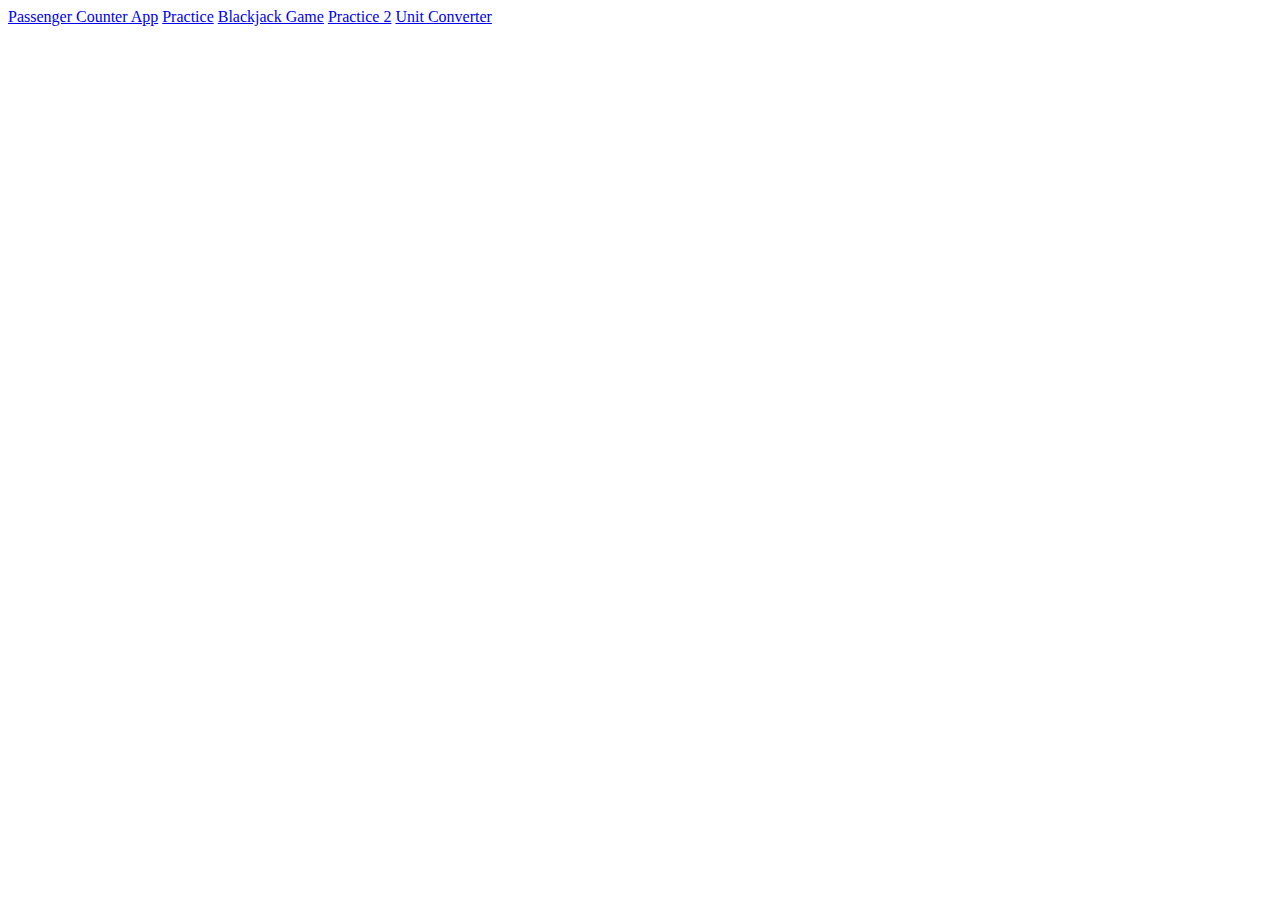
<file: index.html>
<!DOCTYPE html>
<html lang="en">
<head>
  <meta charset="UTF-8">
  <meta name="viewport" content="width=device-width, initial-scale=1.0">
  <meta http-equiv="X-UA-Compatible" content="ie=edge">
  <title>Home</title>
</head>
<body>
  <a href="https://www.google.com/search?gs_ssp=eJzj4tTP1TcwMU02T1JgNGB0YPBiS8_PT89JBQBASQXT&q=google&rlz=1C1CHBF_enCA969CA969&oq=google&aqs=chrome.1.35i39j46i67i131i199i433i465j0i67j0i67i131i433j0i67i433j0i67i131i433j0i67i433j69i60.2975j0j7&sourceid=chrome&ie=UTF-8">Passenger Counter App</a>
  <a href="Practice">Practice</a>
  <a href="Blackjack Game">Blackjack Game</a>
  <a href="Practice 2">Practice 2</a>
  <a href="Practice 3\Unit Converter">Unit Converter</a>
</body>
</html>
</file>
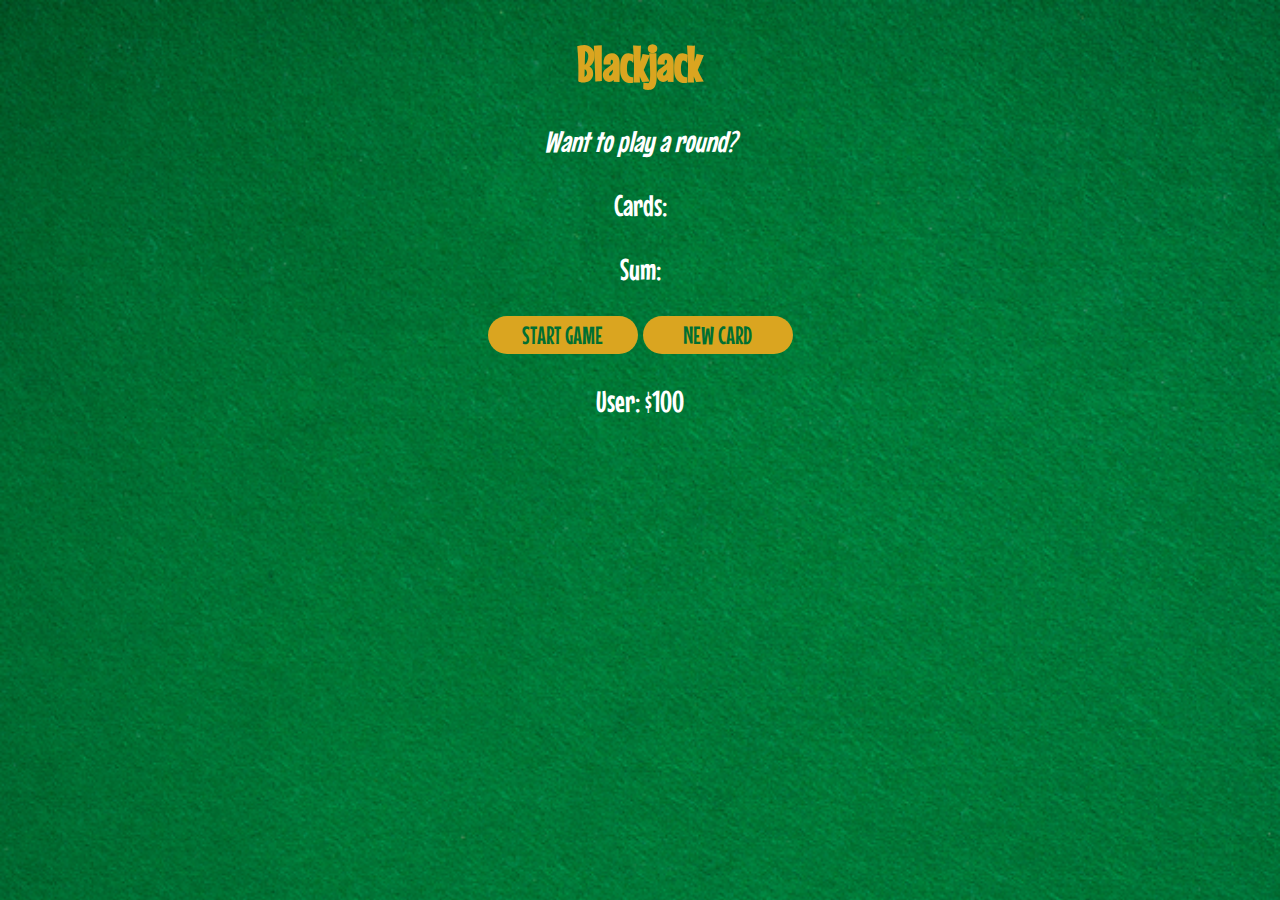
<file: Blackjack Game/index.html>
<!DOCTYPE html>
<html lang="en">
<head>
  <meta charset="UTF-8">
  <meta name="viewport" content="width=device-width, initial-scale=1.0">
  <meta http-equiv="X-UA-Compatible" content="ie=edge">
  <title>Blackjack Game</title>
  <link rel="stylesheet" href="index.css">
</head>
<body>
  <h1>Blackjack</h1>
  <p id="message-el">Want to play a round?</p>
  <p id="cards-el">Cards:</p>
  <p id = "sum-el">Sum:</p>
  <button onclick="startGame()">START GAME</button>
  <button onclick="newCard()">NEW CARD</button>
  <p id="player-el"></p>
  <script src="index.js" charset="utf-8"></script>

  <!-- Practice.js -->
  <!-- <p id="greeting-el"></p>
  <script src="practice.js" charset="utf-8"></script> -->
</body>
</html>
</file>
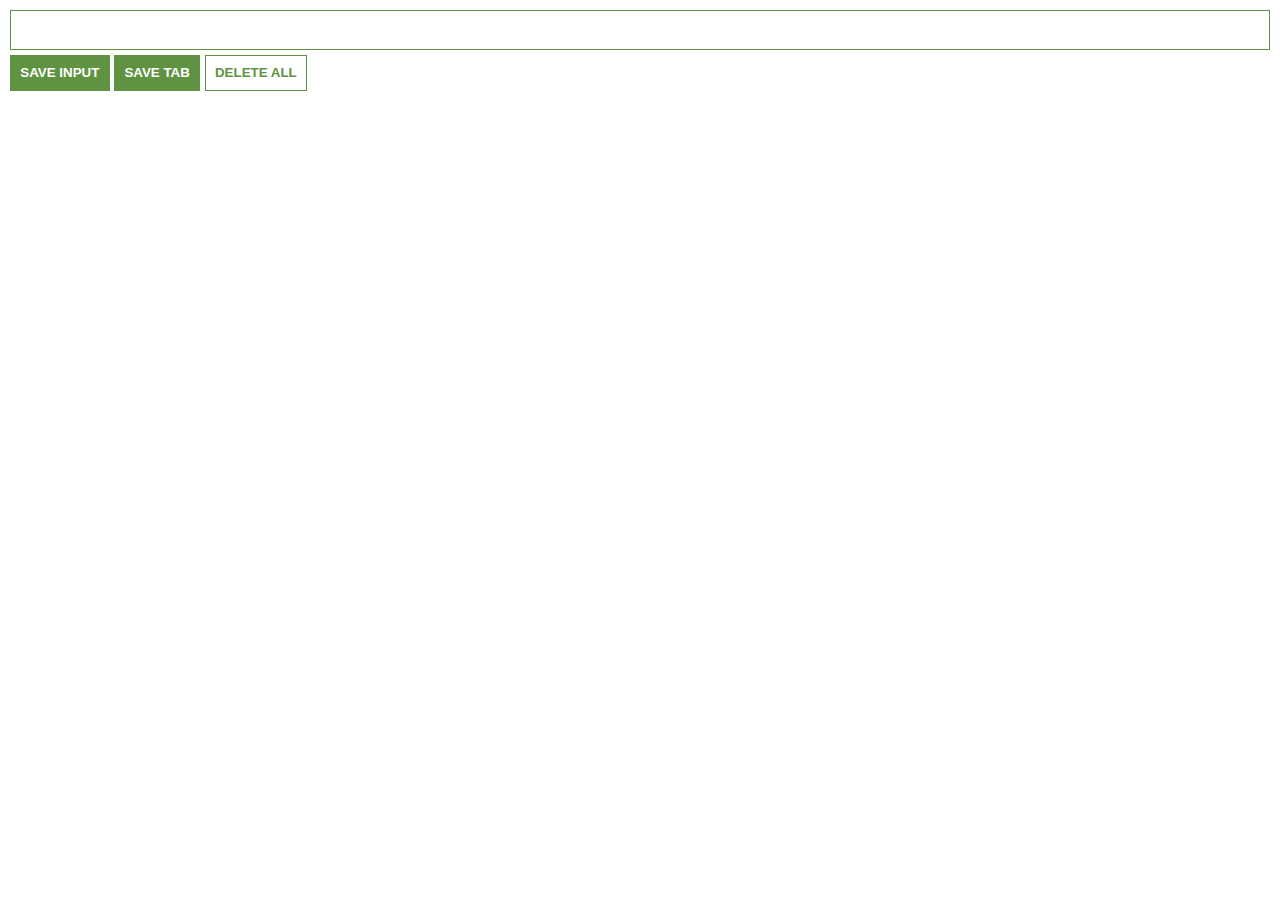
<file: Chrome Extension/index.html>
<!DOCTYPE html>
<html lang="en">
<head>
  <meta charset="UTF-8">
  <meta name="viewport" content="width=device-width, initial-scale=1.0">
  <meta http-equiv="X-UA-Compatible" content="ie=edge">
  <link rel="stylesheet" href="style.css">
  <title>Chrome Extension</title>
</head>
<body>
  <input type="text" id = "input-el">
  <button id="input-btn" >SAVE INPUT</button>
  <button id="tab-btn">SAVE TAB</button>
  <button id="delete-btn">DELETE ALL</button>
  <ul id="ul-el">

  </ul>
  <script src="script.js" charset="utf-8"></script>
</body>
</html>
</file>
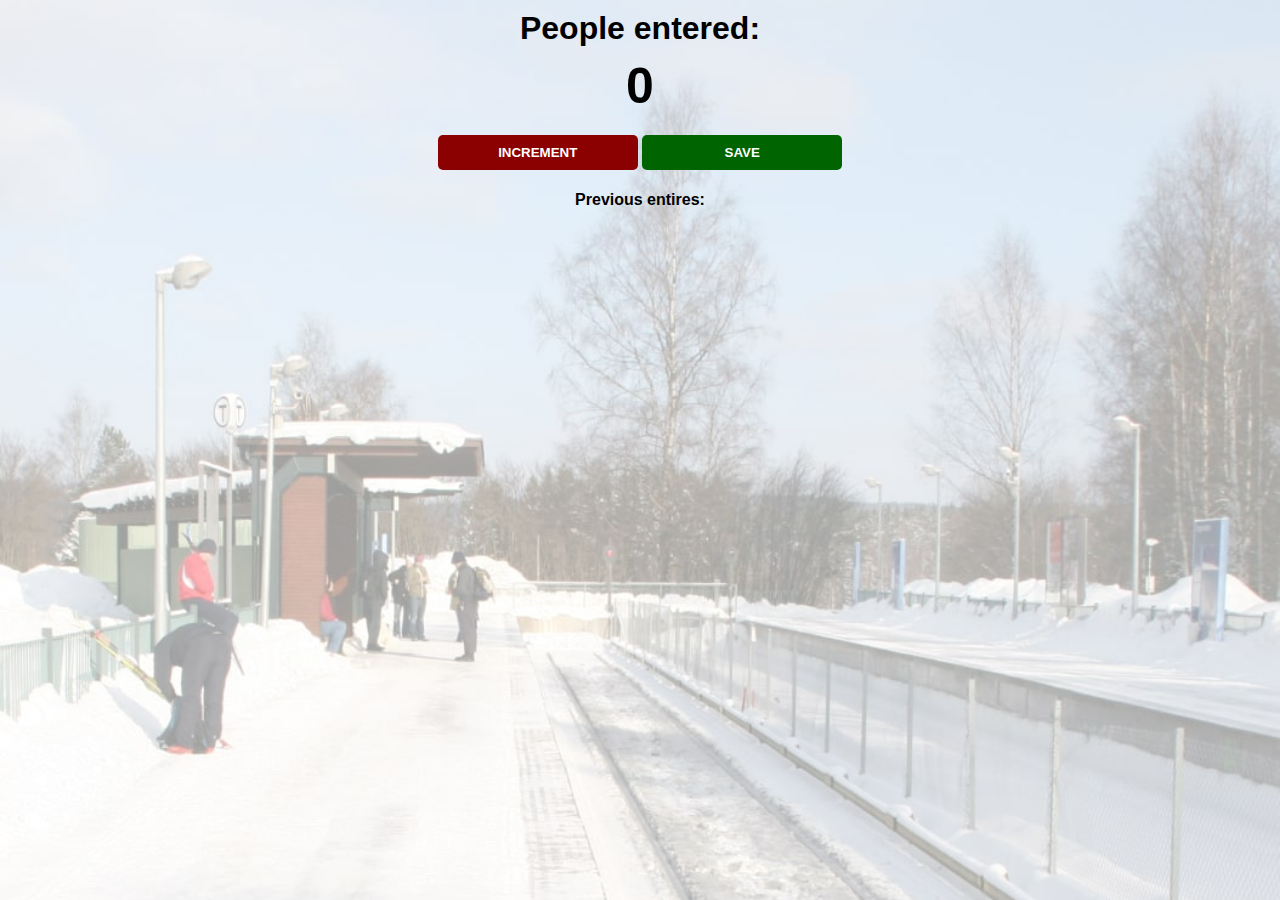
<file: Passenger Counter App/index.html>
<!DOCTYPE html>
<html lang="en">
<head>
  <meta charset="UTF-8">
  <meta name="viewport" content="width=device-width, initial-scale=1.0">
  <meta http-equiv="X-UA-Compatible" content="ie=edge">
  <title>Document</title>
  <link rel="stylesheet" href="index.css">
</head>
<body>
  <h1>People entered:</h1>
  <h2 id="count-el">0</h2>
  <button id="increment-btn" onclick="increment()">INCREMENT</button>
  <button id="save-btn" onclick="save()">SAVE</button>
  <p id="save-el">Previous entires: </p>
  <script src="index.js" charset="utf-8"></script>
</body>
</html>
</file>
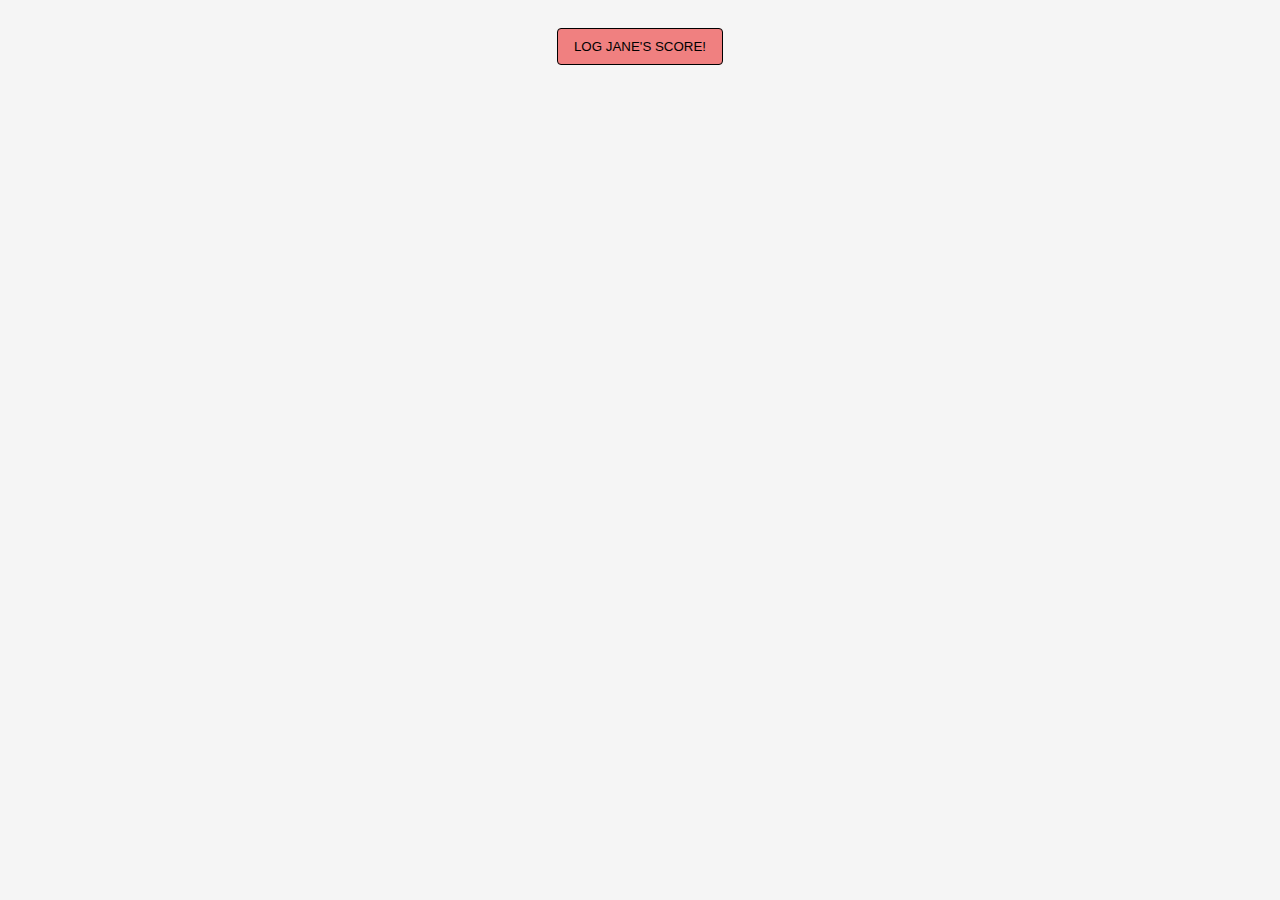
<file: Practice 3/index.html>
<!DOCTYPE html>
<html lang="en">
<head>
  <meta charset="UTF-8">
  <meta name="viewport" content="width=device-width, initial-scale=1.0">
  <meta http-equiv="X-UA-Compatible" content="ie=edge">
  <title>Document</title>
  <link rel="stylesheet" href="style.css">
</head>
<body>
  <button id="janeScore-btn">LOG JANE'S SCORE!</button>
  <script src="script.js" charset="utf-8"></script>
</body>
</html>
</file>
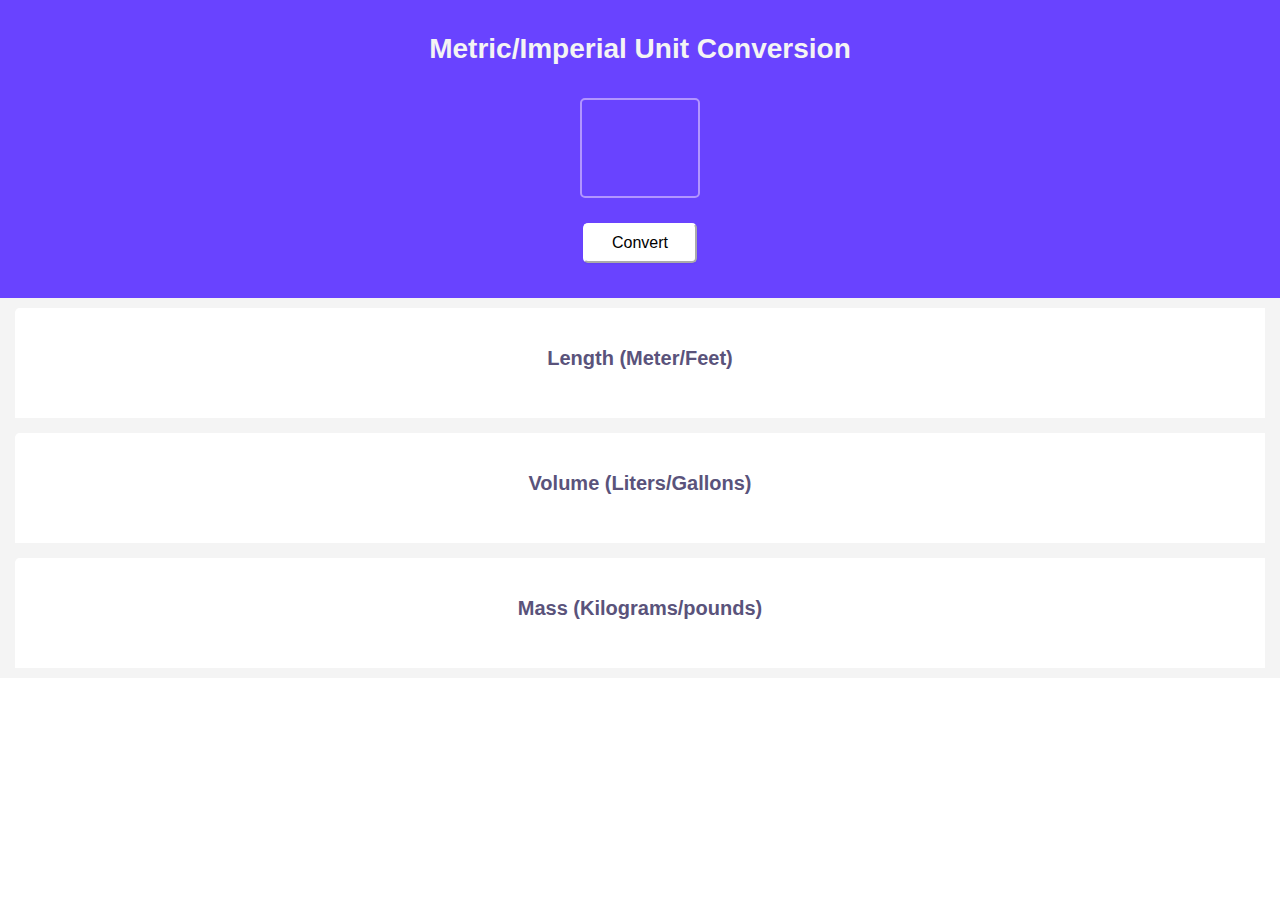
<file: Practice 3/Unit Converter/index.html>
<!DOCTYPE html>
<html lang="en">
<head>
  <meta charset="UTF-8">
  <meta name="viewport" content="width=device-width, initial-scale=1.0">
  <meta http-equiv="X-UA-Compatible" content="ie=edge">
  <link rel="stylesheet" href="style.css">
  <title>Unit Converter</title>
</head>
<body>
  <div id="input-section">
    <h1>Metric/Imperial Unit Conversion</h1>
    <input type="number" id = "input-el" />
    <button id = "convert-btn">Convert</button>
  </div>
  <div id = "converted-list">
    <div class="Units"><h3>Length (Meter/Feet)</h3>
      <p id = "meterFeet"></p>
    </div>
    <div class="Units"><h3>Volume (Liters/Gallons)</h3>
      <p id = "litersGallons"></p>
    </div>
    <div class="Units"><h3>Mass (Kilograms/pounds)</h3>
      <p id = "kiloPounds"></p>
    </div>
  </div>
  <script src="script.js" charset="utf-8"></script>
</body>
</html>
</file>
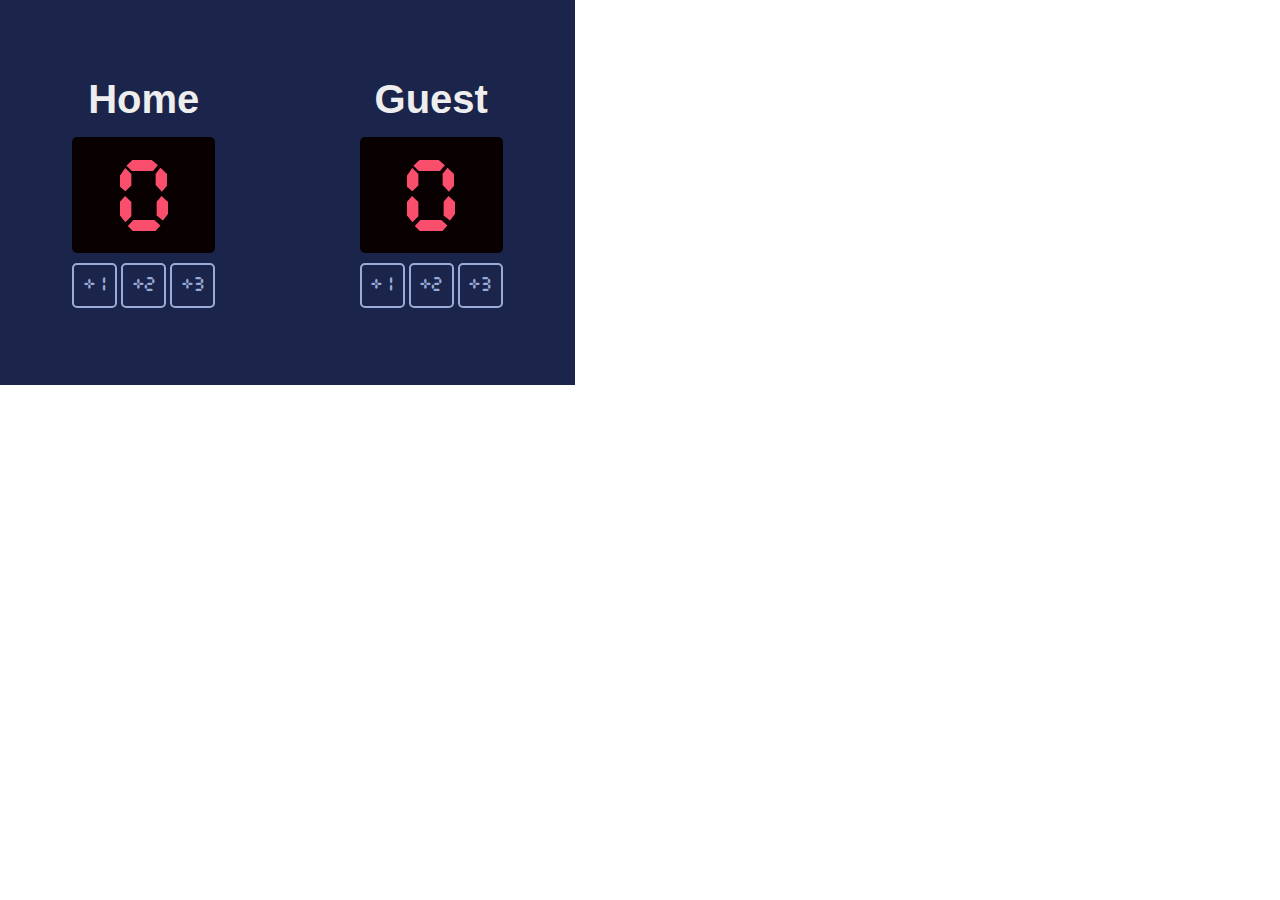
<file: Practice/Basketball Scoreboard/index.html>
<!DOCTYPE html>
<html lang="en">
<head>
  <meta charset="UTF-8">
  <meta name="viewport" content="width=device-width, initial-scale=1.0">
  <title></title>
  <link rel="stylesheet" href="style.css">
</head>
<body>
  <div class="container">
    <div id="home">
      <h1>Home</h1>
      <p class="score" id="home-score">0</p>
      <button class = "home-points" id = "home-plus-one">+1</button>
      <button class = "home-points" id = "home-plus-two">+2</button>
      <button class = "home-points" id = "home-plus-three">+3</button>
    </div>
    <div id="guest">
      <h1>Guest</h1>
      <p class="score" id="guest-score">0</p>
      <button class="guest-points" id = "guest-plus-one">+1</button>
      <button class="guest-points" id = "guest-plus-two">+2</button>
      <button class="guest-points" id = "guest-plus-three">+3</button>
    </div>
  </div>
</body>
</html>
</file>
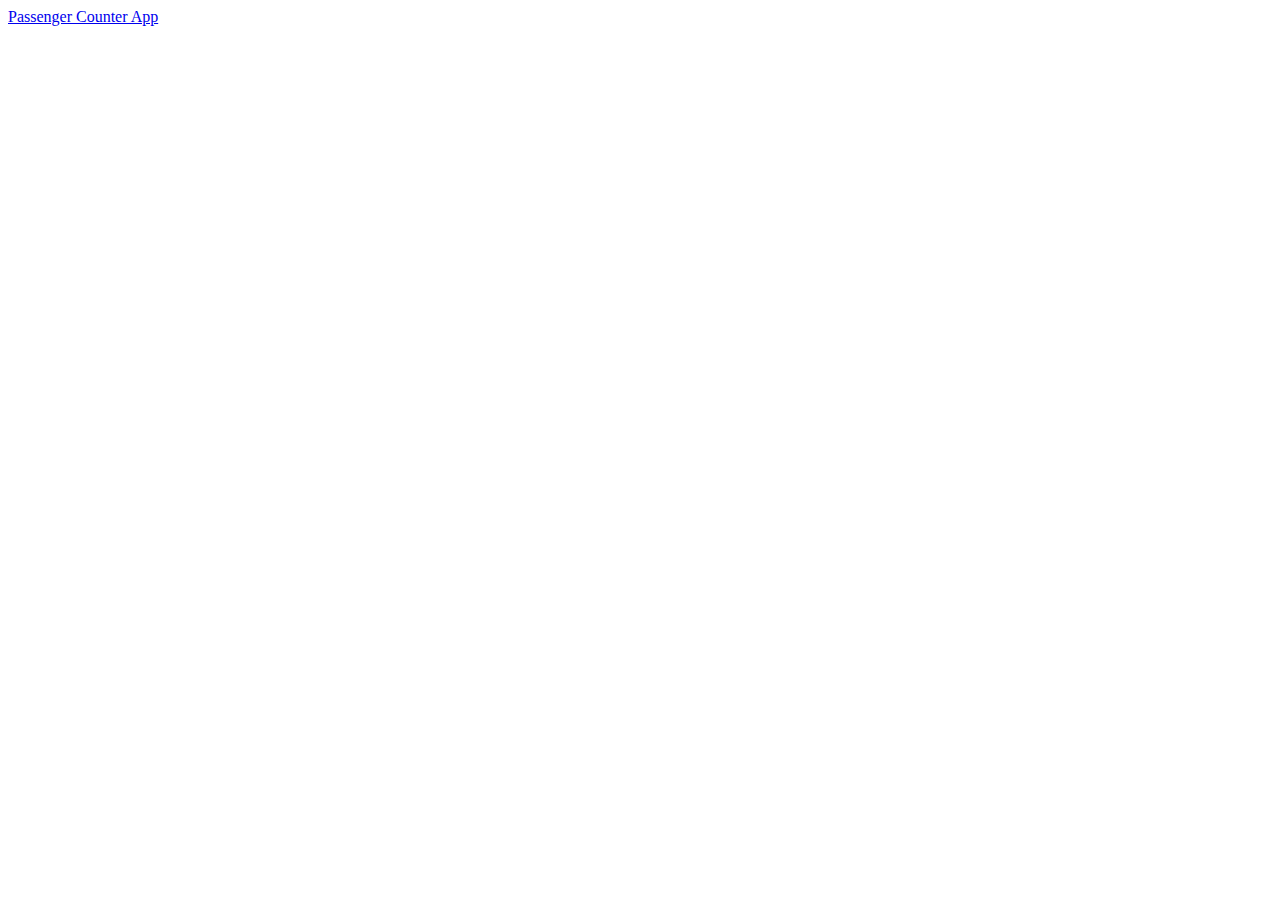
<file: Home.html>
<!DOCTYPE html>
<html lang="en">
<head>
  <meta charset="UTF-8">
  <meta name="viewport" content="width=device-width, initial-scale=1.0">
  <meta http-equiv="X-UA-Compatible" content="ie=edge">
  <title>Home</title>
</head>
<body>
  <a href="Passenger Counter App\index.html">Passenger Counter App</a>

</body>
</html>
</file>
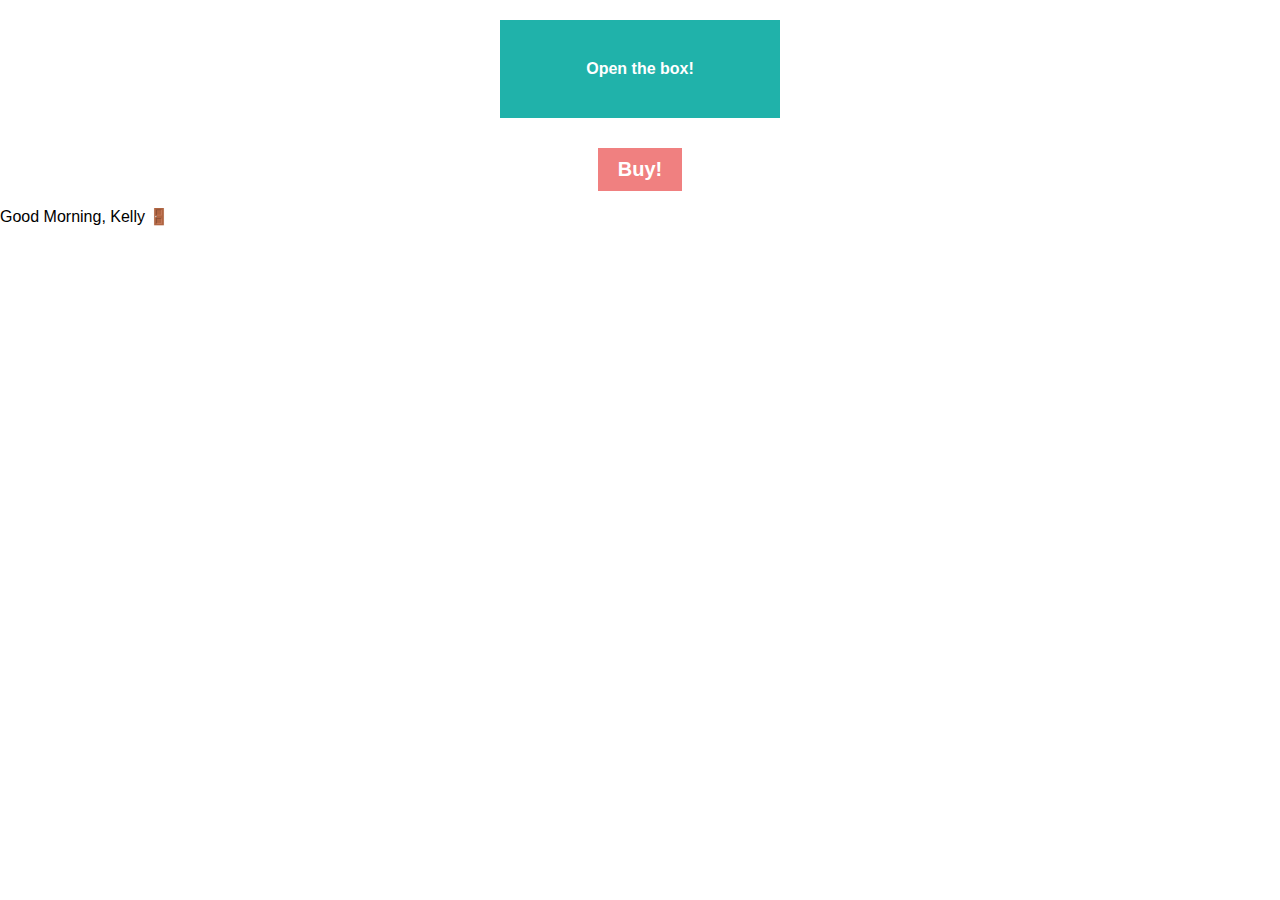
<file: Chrome Extension/Practice.html>
<!DOCTYPE html>
<html>
    <head>
        <link rel="stylesheet" href="Practice.css">
        <meta charset="UTF-8">
    </head>
    <body>
        <div id="box">Open the box!</div>
        <!-- Practice innerHTML -->
        <div id="container">
        </div>
        <p id="welcome-el"></p>
        <script src="Practice.js"></script>
    </body>
</html>
</file>
<file: Blackjack Game/index.css>
@import url('https://fonts.googleapis.com/css2?family=Mouse+Memoirs&display=swap');

body{
  font-family: 'Mouse Memoirs', sans-serif;
  background: url("Images/table.png");
  background-size: cover;
  text-align: center;
  color: white;
  font-size: 30px;
}

h1{
  color: goldenrod;
  font-size: 50px;
}

#message-el{
  font-style: italic;
}

button{
  color: #016f32;
  width: 150px;
  background: goldenrod;
  border-radius: 20px;
  padding: 5px;
  font-family: 'Mouse Memoirs', sans-serif;
  font-size: 25px;
  border: none;
}

@media (max-width: 400px) {
  button{
    margin: 2px 0;
  }
}
</file>
<file: Chrome Extension/style.css>
*{
  margin: 0;
  padding: 0;
  box-sizing: border-box;
}

body{
  padding: 10px;
  font-family: Arial, Helvetica, sans-serif;
  min-width: 400px;
}

/*

Style our app according to the provided design!

green color -> #5f9341

*/

input {
  width: 100%;
  padding: 10px;
  border: #5f9341 1px solid;
  margin-bottom: 5px;
  font-size: 16px;
}

button {
  padding: 0.7em;
  border: 1px solid #5f9341;
  background-color: #5f9341;
  color: #fff;
  font-weight: bold;
}

#delete-btn{
  background-color: white;
  color: #5f9341
}

ul {
  list-style: none;
  margin-top: 0.7em;
}

li {
  margin-top: 0.2em;
}

a {
  color: #5f9341;
}
</file>
<file: Passenger Counter App/index.css>
body {
    background-image: url("station.jpg");
    background-size: cover;
    font-family: -apple-system, BlinkMacSystemFont, 'Segoe UI', Roboto, Oxygen, Ubuntu, Cantarell, 'Open Sans', 'Helvetica Neue', sans-serif;
    font-weight: bold;
    text-align: center;
}

h1 {
    margin-top: 10px;
    margin-bottom: 10px;
}

h2 {
    font-size: 50px;
    margin-top: 0;
    margin-bottom: 20px;
}

button {
    border: none;
    padding-top: 10px;
    padding-bottom: 10px;
    color: white;
    font-weight: bold;
    width: 200px;
    margin-bottom: 5px;
    border-radius: 5px;
}

#increment-btn {
    background: darkred;
}

#save-btn {
    background: darkgreen;
}
</file>
<file: Practice 3/style.css>
body {
    text-align: center;
    background: whitesmoke;
    color: darkgreen;
    padding: 20px 0;
}

button {
    background: lightcoral;
    padding: 10px 16px;
    border-radius: 4px;
    border: 1px solid black;
    cursor: pointer;
}
</file>
<file: Practice 3/Unit Converter/style.css>
*{
  box-sizing: border-box;
  font-size: 16px;
  margin: 0;
  padding: 0;
  font-weight: normal;
}

body{
  background-color:
}
#input-section{
  display: flex;
  flex-direction: column;
  align-items: center;
  background: #6943FF;
  font-family: 'Inter', sans-serif;
}

#input-section h1{
  color: #f4f4f4;
  font-size: 28px;
  font-weight: 800;
  line-height: 38px;
  margin: 30px auto;
}

#input-el{
  border: 2px solid #B295FF;
  border-radius: 5px;
  font-size: 48px;
  color: #fff;
  background-color: #6943FF;
  font-weight: 800;
  padding: 1px 10px;
  margin-bottom: 25px;
  width: 120px;
  height: 100px;
  text-align: center;
}

input[type=number]::-webkit-inner-spin-button,
input[type=number]::-webkit-outer-spin-button {
    -webkit-appearance: none;
    margin: 0;
}

#convert-btn{
  margin-bottom: 35px;
  background: #FFFFFF;
  border-color: #fff;
  box-shadow: 0px 1px 2px rgba(0, 0, 0, 0.05);
  border-radius: 5px;
  padding: 9px 27px;
}

#converted-list{
  background-color: #F4F4F4;
  font-family: 'Inter', sans-serif;
  padding: 10px 0;
}

.Units{
  display: flex;
  flex-direction: column;
  align-items: center;
  justify-content: center;
  text-align: center;
  color: #5A537B;
  background: #fff;
  border-radius: 4.7px 0px 0px 0px;
  margin: 15px 15px;
  height: 110px;
  gap: 10px;

}
.Units:first-child{
  margin-top: 0;
}

.Units:last-child{
  margin-bottom: 0;
}


.Units h3{
  color: #5A537B;
  font-weight: 600;
  font-size: 20px;
}
.Units p{
  color: #353535;
  font-size: 14px;
  font-weight: 400px;
}
</file>
<file: Practice/Basketball Scoreboard/style.css>
@font-face {
  src: url('CursedTimerUlil-Aznm.ttf');
  font-family: Cursed Timer ULiL;
}

* {
  margin: 0;
  padding: 0;
  border: 0;
  font-size: 100%;
  box-sizing: border-box;
}

body{
  height: auto;
}

.container{
  width: 575px;
  height: 385px;
  display: flex;
  flex-direction: row;
  justify-content: space-around;
  align-items: center;
  background: #1B244A;
}

h1{
  font-family: Verdana, Geneva, sans-serif;
  font-weight: 700;
  font-size: 40px;
  color: #EEE;
  margin-bottom: 15px;
  text-align: center;
}

.score, .guest-points, .home-points{
  font-family: 'Cursed Timer ULiL';
  font-weight: 400;
}

.score{
  font-size: 90px;
}

p{
  color: #F94F6D;
  text-align: center;
  background: #080001;
  border-radius: 5px;
  padding-top: 18px;
}

.home-points, .guest-points{
  height: 45px;
  width: 45px;
  font-size: 18px;
  color: #9AABD8;
  border: 2px solid #9AABD8;
  border-radius: 5px;
  background: transparent;
  margin-top: 10px;
}
</file>
<file: Chrome Extension/Practice.css>
html, body {
    margin: 0;
    padding: 0;
    font-family: Arial, Helvetica, sans-serif;
}

#box {
    cursor: pointer;
    background: lightseagreen;
    padding: 40px;
    width: 200px;
    text-align: center;
    margin: 20px auto;
    color: white;
    font-weight: bold;
}

#container{
  text-align: center;
  margin-top: 30px;
}
#container button {
  background-color: lightcoral;
  border: none;
  padding: 10px 20px;
  font-size: 20px;
  font-weight: bold;
  color: white;
}

#container p {
  color: lightcoral;
  font-size: 20px;
  font-weight: 20px;
}
</file>
